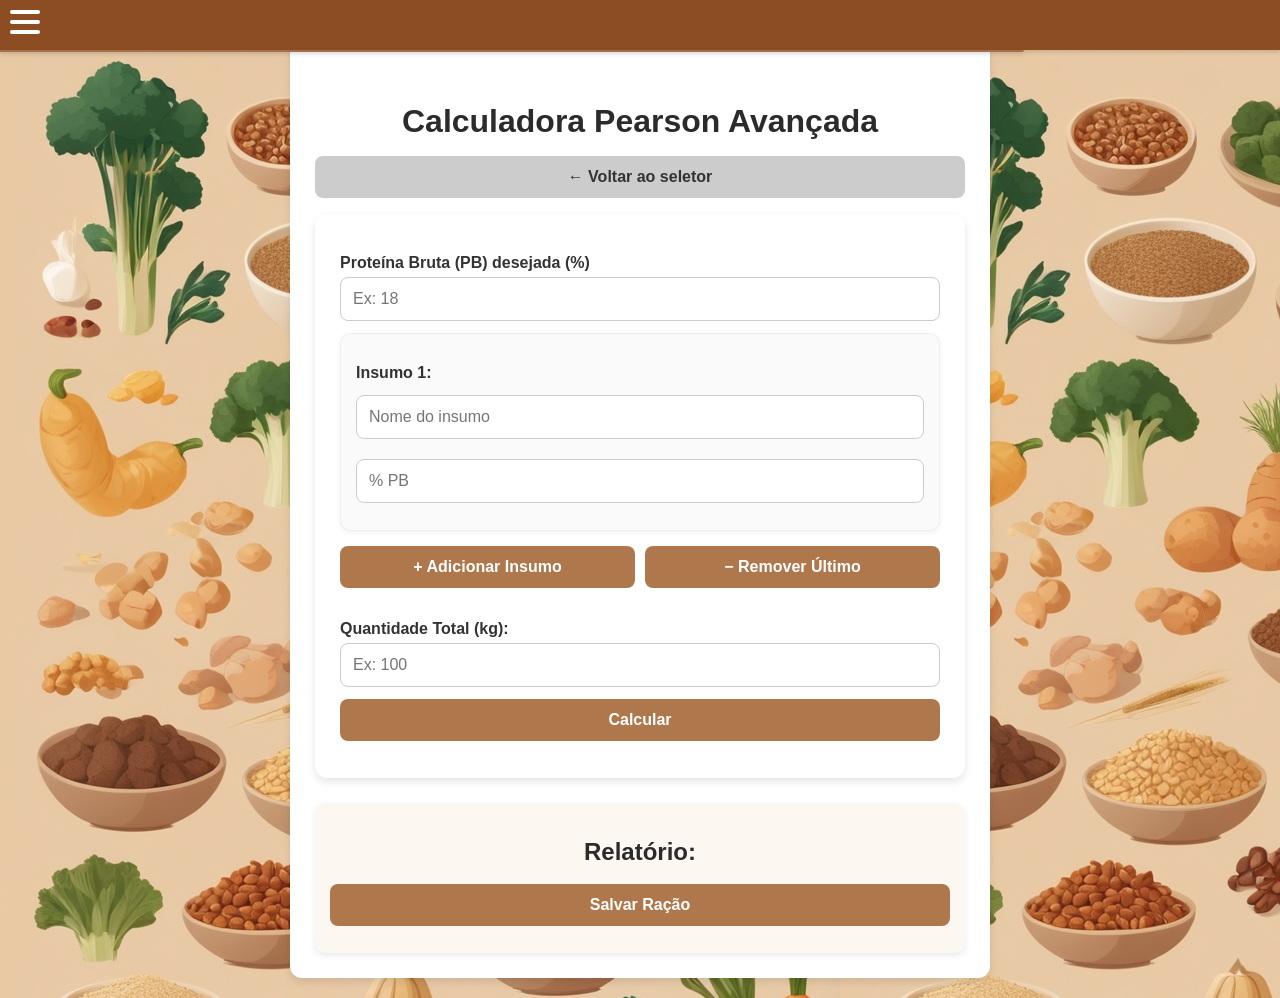
<file: BalanceMix/app/src/main/assets/pearsonAvancada.html>
<!DOCTYPE html>
<html lang="pt-br">

<head>
  <meta charset="UTF-8">
  <meta name="viewport" content="width=device-width, initial-scale=1.0">
  <meta name="description" content="Esta é a Calculadora Pearson Avançada">
  <meta name="author" content="Hilton Bruce">
  <link rel="stylesheet" href="estilo/base.css">
  <link rel="stylesheet" href="estilo/baseInicial.css">
  <link rel="stylesheet" href="estilo/baseResponsiva.css">
  <link rel="stylesheet" href="estilo/hamburguerMenu.css">
  <link rel="stylesheet" href="estilo/pearsonAvancada.css">
  <link rel="stylesheet" href="estilo/scroll.css">
  <link rel="stylesheet" href="estilo/confirmacao.css">
  <title>Calculadora Pearson Avançada</title>
</head>

<body>
  <!-- Barra de fundo -->
  <div class="top-bar"></div>

  <!-- Botão hamburguer -->
  <div class="menu-toggle" id="menu-toggle">
    <span></span>
    <span></span>
    <span></span>
  </div>

  <!-- Sobreposição escura -->
  <div class="overlay" id="overlay"></div>

  <!-- Menu superior -->
  <ul class="menu-superior" id="menu-superior">
    <li><a href="index.html">Início</a></li>
    <li><a href="calculadoraPearson.html">Calculadora de Pearson</a></li>
    <li><a href="requisitosNutricionais.html">Requisitos Nutricionais</a></li>
    <li><a href="racoesMontadas.html">Rações Salvas</a></li>
  </ul>

  <!-- Conteúdo principal -->
  <main id="conteudo">
    <h1><br>Calculadora Pearson Avançada</h1>

    <!-- Botão de retorno -->
    <button id="voltarSeletor" type="button" onclick="voltarAoSeletor()">← Voltar ao seletor</button>

    <form id="pearsonFormAvancado">
      <label for="pbDesejada">Proteína Bruta (PB) desejada (%)</label>
      <input type="number" id="pbDesejada" step="0.01" required placeholder="Ex: 18" />

      <!-- Área dinâmica para insumos -->
      <div id="insumosContainer">
        <div class="insumo-item">
          <label>Insumo 1:</label>
          <input type="text" name="nomeInsumo[]" placeholder="Nome do insumo" required />
          <input type="number" name="pbInsumo[]" step="0.01" placeholder="% PB" required />
        </div>
      </div>

      <!-- Botões de controle -->
      <div class="botao-container">
        <button type="button" id="adicionarInsumo">+ Adicionar Insumo</button>
        <button type="button" id="removerInsumo">− Remover Último</button>
      </div>

      <label>Quantidade Total (kg):</label>
      <input type="number" id="quantidadeTotal" step="0.1" required placeholder="Ex: 100" />

      <button type="submit">Calcular</button>
    </form>

    <!-- Resultado -->
    <div id="resultadoPearsonAvancado" class="hidden">
      <h2>Relatório:</h2>
      <p id="resultadoTextoAvancado"></p>
      <button type="button" id="salvarRacaoAvancada">Salvar Ração</button>
    </div>

    <!-- Tela de aviso/intermediária -->
    <div id="telaAviso" class="hidden">
      <div class="confirmacao-conteudo">
        <h2 id="tituloAviso">Aviso</h2>
        <p id="mensagemAviso">Mensagem de aviso aqui.</p>
        <button id="btnConfirmarAviso">OK</button>
        <button id="btnCancelarAviso" class="hidden" style="display: none;">Cancelar</button>
      </div>
    </div>

    <!-- Tela intermediária de confirmação -->
    <div id="telaConfirmacao" class="hidden">
        <div class="confirmacao-conteudo">
            <h2>✅ Ração salva com sucesso!</h2>
            <p>Sua ração foi armazenada e poderá ser consultada em “Rações Montadas”.</p>
            <button id="btnVerRacoes">Ver Rações Salvas</button>
            <button id="btnNovaRacao">Voltar ao Seletor</button>
        </div>
    </div>

  </main>

  <footer class="footer-nav"></footer>

  <script src="script/menuHamburguer.js"></script>
  <script src="script/seletorAnimais.js"></script>
  <script src="script/racoes.js"></script>
  <script src="script/pearsonAvancado.js"></script>
</body>

</html>
</file>
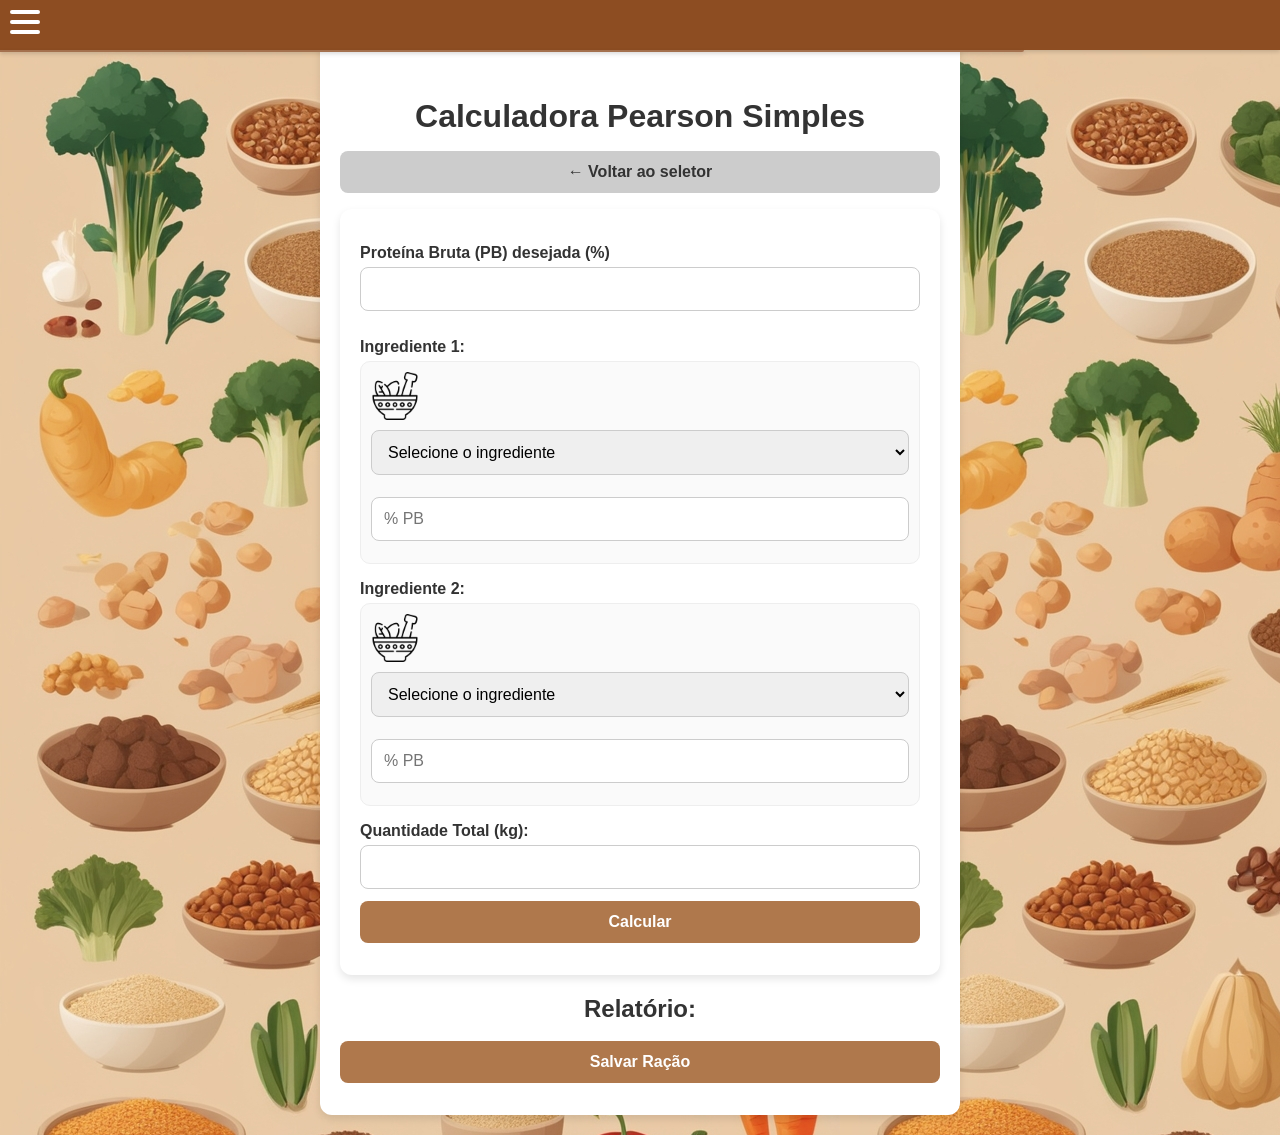
<file: BalanceMix/app/src/main/assets/pearsonSimples.html>
<!DOCTYPE html>
<html lang="pt-br">

<head>
    <meta charset="UTF-8">
    <meta name="viewport" content="width=device-width, initial-scale=1.0">
    <meta name="description" content="Esta é a Calculadora Pearson Simples">
    <meta name="author" content="Hilton Bruce">
    <link rel="stylesheet" href="estilo/base.css">
    <link rel="stylesheet" href="estilo/baseInicial.css">
    <link rel="stylesheet" href="estilo/baseResponsiva.css">
    <link rel="stylesheet" href="estilo/hamburguerMenu.css">
    <link rel="stylesheet" href="estilo/pearsonSimples.css">
    <link rel="stylesheet" href="estilo/scroll.css">
    <link rel="stylesheet" href="estilo/confirmacao.css">
    <title>Calculadora Pearson Simples</title>
</head>

<body>
<!-- Barra de fundo -->
<div class="top-bar"></div>

<!-- Botão hamburguer com spans -->
<div class="menu-toggle" id="menu-toggle">
    <span></span>
    <span></span>
    <span></span>
</div>

<!-- Sobreposição escura -->
<div class="overlay" id="overlay"></div>

<!-- Menu superior -->
<ul class="menu-superior" id="menu-superior">
    <li><a href="index.html">Início</a></li>
    <li><a href="calculadoraPearson.html">Calculadora de Pearson</a></li>
    <li><a href="requisitosNutricionais.html">Requisitos Nutricionais</a></li>
    <li><a href="racoesMontadas.html">Rações Salvas</a></li>
</ul>

<!-- Conteúdo principal -->
<main id="conteudo">
    <h1><br>Calculadora Pearson Simples</h1>

    <!-- Botão de retorno -->
    <button id="voltarSeletor" type="button" onclick="voltarAoSeletor()">
        ← Voltar ao seletor
    </button>

    <form id="pearsonForm">
        <label for="nutrienteDesejado">Proteína Bruta (PB) desejada (%)</label>
        <input type="number" id="nutrienteDesejado" step="0.01" readonly required  />

        <!-- Ingrediente 1 -->
        <label for="selectIngrediente1">Ingrediente 1:</label>
        <div class="ingrediente-container">
            <img id="icone1" src="images/ingredientes/padrao.png" class="ingrediente-icone" />
            <select id="selectIngrediente1" required>
                <option value="" disabled selected>Selecione o ingrediente</option>
                <option value="milho">Milho</option>
                <option value="farelo_soja">Farelo de Soja</option>
                <option value="trigo">Farelo de Trigo</option>
                <option value="algodao">Farelo de Algodão</option>
            </select>
            <input type="text" id="ingrediente1" placeholder="Nome do ingrediente" readonly required />
            <input type="number" id="valor1" step="0.01" placeholder="% PB" readonly required />
        </div>

        <!-- Ingrediente 2 -->
        <label for="selectIngrediente2">Ingrediente 2:</label>
        <div class="ingrediente-container">
            <img id="icone2" src="./images/ingredientes/padrao.png" class="ingrediente-icone" />
            <select id="selectIngrediente2" required>
                <option value="" disabled selected>Selecione o ingrediente</option>
                <option value="milho">Milho</option>
                <option value="farelo_soja">Farelo de Soja</option>
                <option value="trigo">Farelo de Trigo</option>
                <option value="algodao">Farelo de Algodão</option>
            </select>
            <input type="text" id="ingrediente2" placeholder="Nome do ingrediente" readonly required />
            <input type="number" id="valor2" step="0.01" placeholder="% PB" readonly required />
        </div>

        <label>Quantidade Total (kg):</label>
        <input type="number" id="quantidadeTotal" step="0.1" required />

        <button type="submit">Calcular</button>
    </form>

    <div id="resultadoPearson" class="hidden">
        <h2>Relatório:</h2>
        <p id="resultadoTexto"></p>
        <button type="button" id="salvarRacaoSimples">Salvar Ração</button>
    </div>

        <!-- Tela de aviso/intermediária -->
    <div id="telaAviso" class="hidden">
        <div class="confirmacao-conteudo">
            <h2 id="tituloAviso">Aviso</h2>
            <p id="mensagemAviso">Mensagem de aviso aqui.</p>
            <button id="btnConfirmarAviso">OK</button>
            <button id="btnCancelarAviso" class="hidden">Cancelar</button>
        </div>
    </div>

        <!-- Tela intermediária de confirmação -->
    <div id="telaConfirmacao" class="hidden">
        <div class="confirmacao-conteudo">
            <h2>✅ Ração salva com sucesso!</h2>
            <p>Sua ração foi armazenada e poderá ser consultada em “Rações Montadas”.</p>
            <button id="btnVerRacoes">Ver Rações Salvas</button>
            <button id="btnNovaRacao">Voltar ao Seletor</button>
        </div>
    </div>

</main>

<footer class="footer-nav"></footer>

<script src="script/menuHamburguer.js"></script>
<script src="script/seletorAnimais.js"></script>
<script src="script/preIngredientes.js"></script>
<script src="script/racoes.js"></script>
<script src="script/pearson.js"></script>

<!-- Script para capturar dados da URL -->
<script>
    document.addEventListener("DOMContentLoaded", () => {
      const params = new URLSearchParams(window.location.search);
      const pb = params.get("PB");

      if (pb) {
        // Remove texto extra e deixa apenas o número
        const pbNumber = parseFloat(pb.replace(/[^\d.]/g, ""));
        if (!isNaN(pbNumber)) {
          document.getElementById("nutrienteDesejado").value = pbNumber;
        }
      }
    });

    function voltarAoSeletor() {
      window.location.href = "calculadoraPearson.html";
    }
</script>
</body>

</html>
</file>
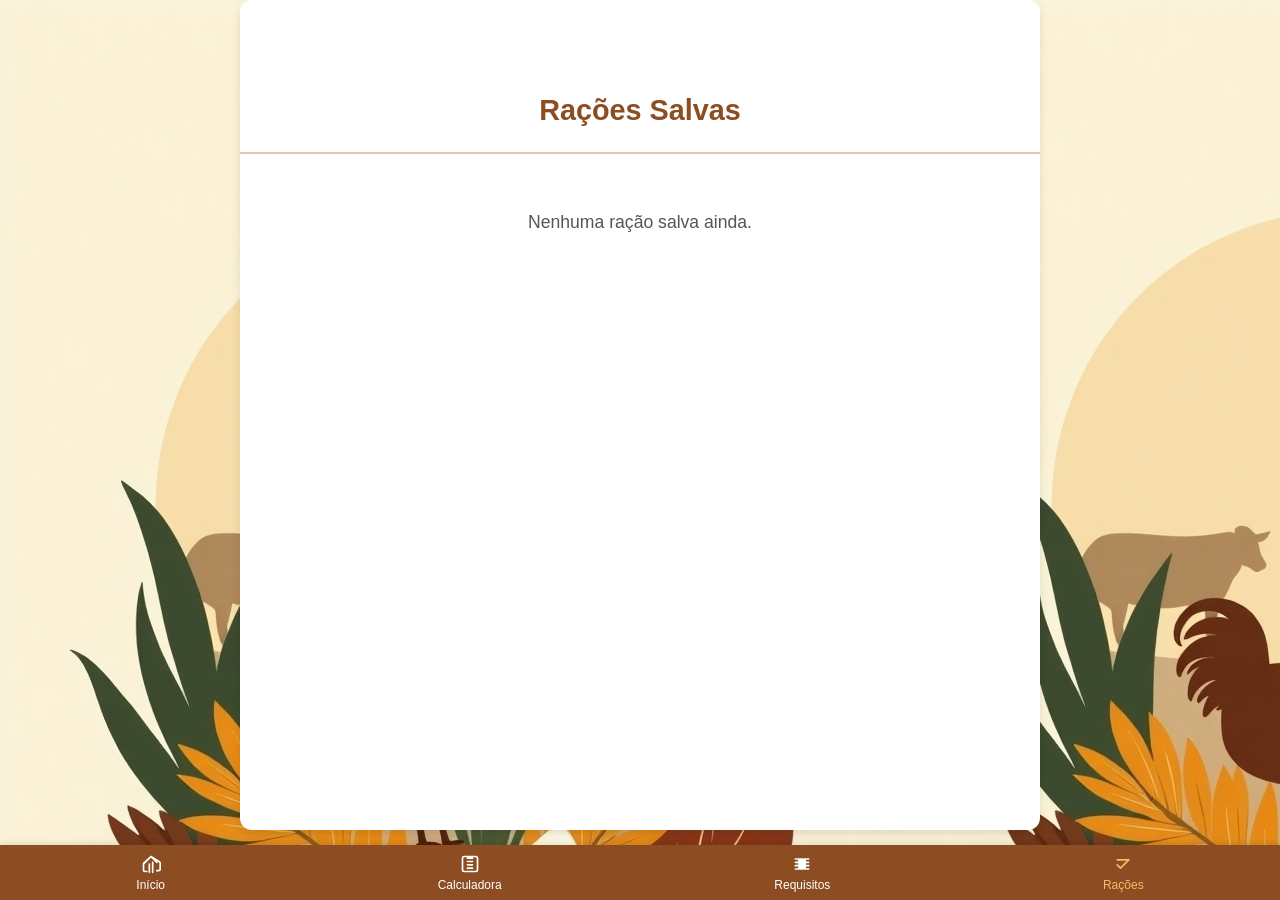
<file: BalanceMix/app/src/main/assets/racoesMontadas.html>
<!DOCTYPE html>
<html lang="pt-br">

<head>
    <meta charset="UTF-8">
    <meta name="viewport" content="width=device-width, initial-scale=1.0">
    <meta name="description" content="Tela Rações Salvas">
    <meta name="author" content="Hilton Bruce">
    <link rel="stylesheet" href="estilo/base.css">
    <link rel="stylesheet" href="estilo/baseInicial.css">
    <link rel="stylesheet" href="estilo/baseResponsiva.css">
    <link rel="stylesheet" href="estilo/hamburguerMenu.css">
    <link rel="stylesheet" href="estilo/scroll.css">
    <link rel="stylesheet" href="estilo/montadas.css">
    <title>Rações Montadas</title>
</head>
    
    <script src="./script/racoes.js"></script>

<body>

    <main id="conteudo">
        <!-- Cabeçalho fixo com título e botões -->
        <header class="titulo-fixo">
            <h1>Rações Salvas</h1>
            <div class="acoes">
                <button id="btnDeletarSelecionadas">🗑️ Apagar Selecionadas</button>
                <button id="btnLimparTodas">🗑️ Apagar Todas</button>
                <button id="btnCancelarSelecao" class="hidden">❌ Cancelar Seleção</button>
            </div>
        </header>

        <!-- Lista de rações rolável -->
        <section id="listaRacoes" class="lista-scroll"></section>
    </main>

        <!-- Tela intermediária de aviso -->
    <div id="telaAviso" class="tela-aviso hidden">
    <div class="aviso-conteudo">
        <h2 id="tituloAviso">Aviso</h2>
        <p id="mensagemAviso">Mensagem do sistema...</p>
        <div class="botoes-aviso">
        <button id="btnConfirmarAviso">Confirmar</button>
        <button id="btnCancelarAviso">Cancelar</button>
        </div>
    </div>
    </div>

    <footer class="bottom-nav">
        <a href="index.html" class="nav-link" id="nav-inicio">
            <svg xmlns="http://www.w3.org/2000/svg" class="icon" fill="none" viewBox="0 0 24 24" stroke="currentColor">
                <path stroke-linecap="round" stroke-linejoin="round" stroke-width="2"
                    d="M3 12l2-2m0 0l7-7 7 7m-9 2v10m4 0V10m5 10h2a2 2 0 002-2v-7a2 2 0 00-.586-1.414L12 3 3.586 10.586A2 2 0 003 12v7a2 2 0 002 2h2" />
            </svg>
            <span>Início</span>
        </a>

        <a href="calculadoraPearson.html" class="nav-link" id="nav-calculadora">
            <svg xmlns="http://www.w3.org/2000/svg" class="icon" fill="none" viewBox="0 0 24 24" stroke="currentColor">
                <path stroke-linecap="round" stroke-linejoin="round" stroke-width="2"
                    d="M9 5h6M9 9h6M9 13h6m-6 4h6M5 3h14a2 2 0 012 2v14a2 2 0 01-2 2H5a2 2 0 01-2-2V5a2 2 0 012-2z" />
            </svg>
            <span>Calculadora</span>
        </a>

        <a href="requisitosNutricionais.html" class="nav-link" id="nav-requisitos">
            <svg xmlns="http://www.w3.org/2000/svg" class="icon" fill="none" viewBox="0 0 24 24" stroke="currentColor">
                <path stroke-linecap="round" stroke-linejoin="round" stroke-width="2"
                    d="M8 16h8M8 12h8M8 8h8M4 6h16M4 10h16M4 14h16M4 18h16" />
            </svg>
            <span>Requisitos</span>
        </a>

        <a href="racoesMontadas.html" class="nav-link ativo" id="nav-racoes">
            <svg xmlns="http://www.w3.org/2000/svg" class="icon" fill="none" viewBox="0 0 24 24" stroke="currentColor">
                <path stroke-linecap="round" stroke-linejoin="round" stroke-width="2"
                    d="M5 13l4 4L19 7M5 7h14" />
            </svg>
            <span>Rações</span>
        </a>
    </footer>
</body>

    <script src="script/menuHamburguer.js"></script>
    <script src="script/navBarAtivo.js"></script>    

</html>
</file>
<file: BalanceMix/app/src/main/assets/estilo/base.css>
body{
    margin: 0;
    background-image: url(../images/fundoBase.png);
    font-family: 'Segoe UI', sans-serif;
}

body, html, * {
    user-select: none;
    -webkit-user-select: none; 
    -moz-user-select: none;    
    -ms-user-select: none;
    -webkit-touch-callout: none; /* Remove menu contextual em iOS */
    -webkit-user-drag: none;     /* Chrome, Safari */
    -webkit-tap-highlight-color: transparent; /* remove highlight no mobile */
}

/* Espaço para o conteúdo */
main{
    padding-top: 80px;
}
  
/* Efeito slide-in suave */
@keyframes slideIn {
    from {
        opacity: 0;
        transform: translateY(30px);
    }
    to {
        opacity: 1;
        transform: translateY(0);
    }
}
  
/* Aplica o slide-in ao conteúdo principal */
main#conteudo {
    animation: slideIn 0.6s ease-out;
}

/* Nav Bar */
.bottom-nav {
  position: fixed;
  bottom: 0;
  left: 0;
  width: 100%;
  background-color: rgb(141, 77, 34);
  border-top: 1px solid rgb(141, 77, 34);
  display: flex;
  justify-content: space-around;
  padding: 8px 0;
  box-shadow: 0 -2px 6px rgba(0, 0, 0, 0.1);
  z-index: 1000;
}

.nav-link {
  text-decoration: none;
  color: #ffffff;
  font-size: 12px;
  font-weight: 500;
  display: flex;
  flex-direction: column;
  align-items: center;
  transition: color 0.3s ease;
}

.nav-link:hover {
  color: #fdb767;
}

.nav-link .icon {
  width: 20px;
  height: 20px;
  margin-bottom: 4px;
  stroke-width: 1.8;
}

/* Página ativa */
.nav-link.active {
  color: #fdb767;
}

.nav-link.active .icon {
  stroke: #fdb767;
}
</file>
<file: BalanceMix/app/src/main/assets/estilo/baseInicial.css>
/* Espaço para o conteúdo */
main{
    transition: transform 0.4s ease, filter 0.4s ease;
    position: relative;
    z-index: 1;
}

/* Quando o menu está ativo, desloca o conteúdo */
main.deslocado {
    transform: translateX(180px);
    filter: brightness(0.5);
}

.overlay {
    position: fixed;
    top: 0;
    left: 0;
    width: 100%;
    height: 100%;
    background-color: black;
    opacity: 0;
    transition: opacity 0.4s ease;
    z-index: 900;
    pointer-events: none;
}

/*Ativa a opacidade */
.overlay.ativo {
    opacity: 0.4;
    pointer-events: all;
}

.titulo-principal {
  text-align: center;
  margin: 2rem auto;
  padding: 0.5rem;
  border-bottom: 2px solid #af784c;
  max-width: 90%;
  margin-bottom: 130px;
}

.titulo-principal h1 {
  font-size: 2.25rem;
  font-weight: 700;
  color: #4a3d31;
  font-family: 'Georgia', serif;
  letter-spacing: 1px;
  margin: 0;
}
</file>
<file: BalanceMix/app/src/main/assets/estilo/baseResponsiva.css>
/* Responsividade para telas maiores */
@media (min-width: 768px){
    /* Mostra o menu fixo no topo */
    .menu-superior{
       position: fixed;
       top: 0;
       left: 0;
       width: 100%;
       height: auto;
       background-color: rgba(141, 77, 34, 0.95);
       backdrop-filter: blur(4px);
       display: flex;
       flex-direction: row;
       justify-content: center;
       align-items: center;
       padding: 12px 0;
       gap: 20px;
       overflow: visible;
       z-index: 1000;
       max-height: none;
       border-bottom: 2px solid rgba(255, 255, 255, 0.2);
       border-radius: 0;
       box-shadow: 0 2px 4px rgba(0, 0, 0, 0.15);
    }

    .menu-superior li{
        display: inline-block;
        margin: 0;
        border: none;
        transition: background-color 0.3s ease;
    }

    .menu-superior li:hover{
        background-color: rgba(255, 255, 255, 0.1);
        border-radius: 10px;
    }

    .menu-superior li a{
        display: block;
        padding: 10px 20px;
        color: azure;
        text-decoration: none;
        font-size: 1.1rem;
        transition: color 0.3s ease;
    }

    .menu-superior li a:hover{
        color: #ffffff;
    }

    .menu-toggle,
    .overlay {
        display: none;
    }

    /* Garante que o conteúdo não se mova */
    main {
        transform: none !important;
        filter: none !important;
        padding-top: 60px;
    }
}
</file>
<file: BalanceMix/app/src/main/assets/estilo/hamburguerMenu.css>
/* Barra de fundo atras do menu hamburguer */
.top-bar{
    position: fixed;
    top: 0;
    left: 0;
    width: 100%;
    height: 50px;
    background-color: rgb(141, 77, 34);
    z-index: 1000;
    box-shadow: 0 2px 4px rgba(0,0,0,0.15);
}


/* Botão hambúrguer*/
.menu-toggle{
    position: fixed;
    top: 10px;
    left: 10px;
    z-index: 1001;
    display: flex;
    flex-direction: column;
    justify-content: space-between;
    width: 30px;
    height: 24px;
    cursor: pointer;
    transition: transform 0.3s ease;
}

.menu-toggle span{
    display: block;
    height: 4px;
    background-color: rgb(255, 255, 255);
    border-radius: 2px;
    transition: all 0.3 ease-in-out;
}

/* Transformação para "X" quando ativo */
.menu-toggle.ativo span:nth-child(1){
    transform: rotate(45deg) translateY(10px);
}

.menu-toggle.ativo span:nth-child(2){
    opacity: 0;
}

.menu-toggle.ativo span:nth-child(3){
    transform: rotate(-45deg) translateY(-10px);
}


/* Menu superior com transição */
.menu-superior{
    list-style-type: none;
    background-color: rgb(141, 77, 34);
    backdrop-filter: blur(4px);
    position: fixed;
    top: 50px;
    left: 0;
    width: 80%;
    max-height: 0;
    overflow: hidden;
    flex-direction: column;
    transition: max-height 0.4s ease-in-out, background-color 0.4s ease;
    z-index: 1000;
    padding: 0;
    margin: 0;
    border-bottom-right-radius: 15px;
}

/* Quando Ativo */
.menu-superior.ativo{
    max-height: 400px; /* Ajustar conforme os itens do menu */
}

/* Itens do menu */
.menu-superior li{
    border-top: 1px solid rgba(255, 255, 255, 0.2);
    transition: background-color 0.3s ease;
}

.menu-superior li:hover{
    background-color: rgba(255, 255, 255, 0.1);
}

/* Links */
.menu-superior li a{
    text-decoration: none;
    color: azure;
    padding: 15px 20px;
    display: block;
    font-size: 18px;
    transition: color 0.3s ease;
}

.menu-superior li a:hover{
    color: #fff;
}

.menu-superior li a.ativo {
    background-color: rgba(255, 255, 255, 0.2);
    font-weight: bold;
    border-left: 4px solid white;
    padding-left: 12px;
}
</file>
<file: BalanceMix/app/src/main/assets/estilo/pearsonAvancada.css>
/* Estilo base */
body {
background-image: url("../images/fundoCalc.png");
background-color: #f4f4f4;
padding: 20px;
margin: 0;
color: #333;
}

main,
form {
max-width: 650px;
margin: auto;
background-color: #ffffff;
padding: 25px;
border-radius: 12px;
box-shadow: 0 4px 8px rgba(0, 0, 0, 0.1);
}

h1,
h2 {
text-align: center;
margin-bottom: 1rem;
color: #2b2b2b;
}

label {
display: block;
margin: 15px 0 5px;
font-weight: 600;
font-size: 1rem;
}

input,
select,
button {
width: 100%;
padding: 12px;
margin-bottom: 12px;
font-size: 1rem;
border: 1px solid #ccc;
border-radius: 8px;
box-sizing: border-box;
}

button {
background-color: #af784c;
color: white;
font-weight: bold;
border: none;
cursor: pointer;
transition: background-color 0.3s ease;
}

button:hover {
background-color: #a06245;
}

#voltarSeletor {
background-color: #ccc;
color: #333;
margin-bottom: 1rem;
}

#voltarSeletor:hover {
background-color: #bbb;
}

/* Container dos insumos */
.insumo-item {
display: flex;
flex-direction: column;
gap: 8px;
margin-bottom: 15px;
border: 1px solid #eee;
padding: 15px;
border-radius: 10px;
background-color: #fafafa;
box-shadow: 0 2px 5px rgba(0, 0, 0, 0.05);
}

.botao-container {
display: flex;
justify-content: space-between;
gap: 10px;
margin-bottom: 20px;
}

.botao-container button {
flex: 1;
}

#resultadoPearsonAvancado {
margin-top: 25px;
background-color: #fdf7f2;
border-radius: 10px;
padding: 15px;
box-shadow: 0 3px 6px rgba(0, 0, 0, 0.08);
}

#resultadoTextoAvancado {
font-size: 1.1rem;
line-height: 1.5;
}

/* Responsividade */
@media (max-width: 600px) {
body {
padding: 10px;
}

form {
padding: 15px;
}

.insumo-item {
flex-direction: column;
align-items: stretch;
}

input,
select,
button {
font-size: 1rem;
padding: 12px;
}

h1,
h2 {
font-size: 1.4rem;
}

.botao-container {
flex-direction: column;
}
}

/* ===== Tela Intermediária de Confirmação ===== */
#telaConfirmacao {
  position: fixed;
  top: 0;
  left: 0;
  width: 100%;
  height: 100%;
  background: rgba(10, 10, 10, 0.7);
  display: flex;
  align-items: center;
  justify-content: center;
  z-index: 9999;
  transition: opacity 0.4s ease;
}

#telaConfirmacao.hidden {
  display: none;
}

.confirmacao-conteudo {
  background: #ffffff;
  padding: 30px;
  border-radius: 12px;
  max-width: 400px;
  text-align: center;
  box-shadow: 0 4px 12px rgba(0, 0, 0, 0.25);
  animation: surgir 0.5s ease;
}

.confirmacao-conteudo h2 {
  color: #2d7a2d;
  margin-bottom: 15px;
}

.confirmacao-conteudo p {
  color: #555;
  margin-bottom: 20px;
}

.confirmacao-conteudo button {
  background-color: #af784c;
  color: white;
  border: none;
  padding: 12px 20px;
  border-radius: 8px;
  font-size: 1rem;
  margin: 5px;
  cursor: pointer;
  transition: background-color 0.3s ease;
}

.confirmacao-conteudo button:hover {
  background-color: #a06245;
}

/* ===== Animação ===== */
@keyframes surgir {
  from {
    transform: translateY(20px);
    opacity: 0;
  }
  to {
    transform: translateY(0);
    opacity: 1;
  }
}

#telaAviso {
  position: fixed;
  inset: 0;
  background: rgba(0, 0, 0, 0.6); /* Fundo escurecido */
  display: flex;
  justify-content: center;
  align-items: center;
  z-index: 9999;
}

#telaAviso.hidden {
  display: none;
}

/* Caixa central do aviso */
#telaAviso .confirmacao-conteudo {
  background: #ffffff;
  color: #222;
  padding: 25px 30px;
  border-radius: 12px;
  text-align: center;
  max-width: 380px;
  width: 90%;
  box-shadow: 0 6px 20px rgba(0, 0, 0, 0.35);
  border: 2px solid #d7b899; /* leve detalhe dourado */
  animation: surgir 0.4s ease;
}

#telaAviso h2 {
  margin-bottom: 12px;
  color: #b25c1e;
  font-size: 1.3rem;
}

#telaAviso p {
  font-size: 1rem;
  margin-bottom: 20px;
  line-height: 1.4;
  color: #333;
}

/* Botão único */
#btnConfirmarAviso {
  background-color: #af784c;
  color: #fff;
  border: none;
  border-radius: 6px;
  padding: 10px 20px;
  font-size: 1rem;
  cursor: pointer;
  transition: background-color 0.3s ease;
}

#btnConfirmarAviso:hover {
  background-color: #a06245;
}
</file>
<file: BalanceMix/app/src/main/assets/estilo/scroll.css>
/* Estilo para navegadores baseados em WebKit (Chrome, Edge, Safari) */
::-webkit-scrollbar {
    width: 10px;
    height: 10px;
  }
  
  ::-webkit-scrollbar-track {
    background: rgb(141, 77, 34);
    border-radius: 10px;
  }
  
  ::-webkit-scrollbar-thumb {
    background-color: #af784c;
    border-radius: 10px;
    border: 2px solid #613131;
  }
  
  ::-webkit-scrollbar-thumb:hover {
    background-color: #a06245;
  }
</file>
<file: BalanceMix/app/src/main/assets/estilo/confirmacao.css>
#telaConfirmacao {
  position: fixed;
  top: 0;
  left: 0;
  width: 100%;
  height: 100%;
  background: rgba(10, 10, 10, 0.7);
  display: flex;
  align-items: center;
  justify-content: center;
  z-index: 9999;
  transition: opacity 0.4s ease;
}

#telaConfirmacao.hidden {
  display: none;
}

.confirmacao-conteudo {
  background: #ffffff;
  padding: 30px;
  border-radius: 12px;
  max-width: 400px;
  text-align: center;
  box-shadow: 0 4px 12px rgba(0, 0, 0, 0.25);
  animation: surgir 0.5s ease;
}

.confirmacao-conteudo h2 {
  color: #2d7a2d;
  margin-bottom: 15px;
}

.confirmacao-conteudo p {
  color: #555;
  margin-bottom: 20px;
}

.confirmacao-conteudo button {
  background-color: #af784c;
  color: white;
  border: none;
  padding: 12px 20px;
  border-radius: 8px;
  font-size: 1rem;
  margin: 5px;
  cursor: pointer;
  transition: background-color 0.3s ease;
}

.confirmacao-conteudo button:hover {
  background-color: #a06245;
}

@keyframes surgir {
  from {
    transform: translateY(20px);
    opacity: 0;
  }
  to {
    transform: translateY(0);
    opacity: 1;
  }
}
</file>
<file: BalanceMix/app/src/main/assets/estilo/pearsonSimples.css>
/* ===== Estilo Base ===== */
body {
  background-image: url("../images/fundoCalc.png");
  background-color: #f4f4f4;
  padding: 20px;
  margin: 0;
  color: #333;
}

main,
form {
  max-width: 600px;
  margin: auto;
  background-color: #ffffff;
  padding: 20px;
  border-radius: 12px;
  box-shadow: 0 4px 8px rgba(0, 0, 0, 0.1);
}

h1,
h2 {
  text-align: center;
  margin-bottom: 1rem;
}

label {
  display: block;
  margin: 15px 0 5px;
  font-weight: 600;
  font-size: 1rem;
}

input,
select,
button {
  width: 100%;
  padding: 12px;
  margin-bottom: 12px;
  font-size: 1rem;
  border: 1px solid #ccc;
  border-radius: 8px;
  box-sizing: border-box;
}

button {
  background-color: #af784c;
  color: white;
  font-weight: bold;
  border: none;
  cursor: pointer;
  transition: background-color 0.3s ease;
}

button:hover {
  background-color: #a06245;
}

#voltarSeletor {
  background-color: #ccc;
  color: #333;
  margin-bottom: 1rem;
}

#voltarSeletor:hover {
  background-color: #bbb;
}

/* ===== Container dos Ingredientes ===== */
.ingrediente-container {
  display: flex;
  flex-wrap: wrap;
  align-items: center;
  gap: 10px;
  margin-bottom: 1em;
  border: 1px solid #eee;
  padding: 10px;
  border-radius: 10px;
  background-color: #fafafa;
}

.ingrediente-icone {
  width: 48px;
  height: 48px;
  object-fit: contain;
}

/* Esconder o campo de nome do ingrediente */
input[readonly][id^="ingrediente"] {
  display: none;
}

/* ===== Resultado ===== */
#resultadoPearson {
  margin-top: 20px;
}

#resultadoTexto {
  font-size: 1.1rem;
  line-height: 1.5;
}

/* ===== Responsividade ===== */
@media (max-width: 600px) {
  body {
    padding: 10px;
  }

  form {
    padding: 15px;
  }

  .ingrediente-container {
    flex-direction: column;
    align-items: stretch;
    gap: 8px;
  }

  input,
  select,
  button {
    font-size: 1rem;
    padding: 12px;
  }

  .ingrediente-icone {
    width: 40px;
    height: 40px;
    align-self: center;
  }

  h1,
  h2 {
    font-size: 1.4rem;
  }
}

/* ===== Tela Intermediária de Confirmação ===== */
#telaConfirmacao {
  position: fixed;
  top: 0;
  left: 0;
  width: 100%;
  height: 100%;
  background: rgba(10, 10, 10, 0.7);
  display: flex;
  align-items: center;
  justify-content: center;
  z-index: 9999;
  transition: opacity 0.4s ease;
}

#telaConfirmacao.hidden {
  display: none;
}

.confirmacao-conteudo {
  background: #ffffff;
  padding: 30px;
  border-radius: 12px;
  max-width: 400px;
  text-align: center;
  box-shadow: 0 4px 12px rgba(0, 0, 0, 0.25);
  animation: surgir 0.5s ease;
}

.confirmacao-conteudo h2 {
  color: #2d7a2d;
  margin-bottom: 15px;
}

.confirmacao-conteudo p {
  color: #555;
  margin-bottom: 20px;
}

.confirmacao-conteudo button {
  background-color: #af784c;
  color: white;
  border: none;
  padding: 12px 20px;
  border-radius: 8px;
  font-size: 1rem;
  margin: 5px;
  cursor: pointer;
  transition: background-color 0.3s ease;
}

.confirmacao-conteudo button:hover {
  background-color: #a06245;
}

/* ===== Animação ===== */
@keyframes surgir {
  from {
    transform: translateY(20px);
    opacity: 0;
  }
  to {
    transform: translateY(0);
    opacity: 1;
  }
}

#telaAviso {
  position: fixed;
  inset: 0;
  background: rgba(0, 0, 0, 0.6); /* Fundo escurecido */
  display: flex;
  justify-content: center;
  align-items: center;
  z-index: 9999;
}

#telaAviso.hidden {
  display: none;
}

/* Caixa central do aviso */
#telaAviso .confirmacao-conteudo {
  background: #ffffff;
  color: #222;
  padding: 25px 30px;
  border-radius: 12px;
  text-align: center;
  max-width: 380px;
  width: 90%;
  box-shadow: 0 6px 20px rgba(0, 0, 0, 0.35);
  border: 2px solid #d7b899; /* leve detalhe dourado */
  animation: surgir 0.4s ease;
}

#telaAviso h2 {
  margin-bottom: 12px;
  color: #b25c1e;
  font-size: 1.3rem;
}

#telaAviso p {
  font-size: 1rem;
  margin-bottom: 20px;
  line-height: 1.4;
  color: #333;
}

/* Botão único */
#btnConfirmarAviso {
  background-color: #af784c;
  color: #fff;
  border: none;
  border-radius: 6px;
  padding: 10px 20px;
  font-size: 1rem;
  cursor: pointer;
  transition: background-color 0.3s ease;
}

#btnConfirmarAviso:hover {
  background-color: #a06245;
}
</file>
<file: BalanceMix/app/src/main/assets/estilo/montadas.css>
main {
    max-width: 800px;
    margin: 0 auto;
    background: #fff;
    border-radius: 12px;
    box-shadow: 0 4px 10px rgba(0,0,0,0.1);
    height: calc(100vh - 130px);
    display: flex;
    flex-direction: column;
    overflow: hidden;
}

/* ===== Cabeçalho e Botões ===== */
.titulo-fixo {
    position: sticky;
    top: 0;
    background: #fff;
    padding: 15px 20px;
    border-bottom: 2px solid rgba(141, 77, 34, 0.3);
    z-index: 10;
    text-align: center;
}

.titulo-fixo h1 {
    font-size: 1.8rem;
    color: rgb(141, 77, 34);
    margin-bottom: 10px;
}

.acoes {
    display: flex;
    justify-content: center;
    gap: 10px;
    flex-wrap: wrap;
}

.acoes button {
    background: #af784c;
    color: #fff;
    padding: 8px 15px;
    border: none;
    border-radius: 8px;
    cursor: pointer;
    font-weight: bold;
    transition: background 0.3s;
}

.acoes button:hover {
    background: #8e5e3a;
}

/* ===== Lista ===== */
.lista-scroll {
    overflow-y: auto;
    padding: 20px;
    flex: 1;
}

.racao-card {
    display: flex;
    align-items: flex-start;
    gap: 10px;
    border: 1px solid #ddd;
    padding: 15px;
    border-radius: 10px;
    margin-bottom: 15px;
    background-color: #fafafa;
}

.racao-card input[type="checkbox"] {
    transform: scale(1.2);
    margin-top: 5px;
}

.racao-card h3 {
    margin: 0;
    color: #af784c;
    font-size: 1.1rem;
}

.racao-detalhes {
    font-size: 0.95rem;
    color: #444;
    margin-top: 5px;
}

.nenhuma-racao {
  text-align: center;
  font-size: 1.1rem;
  color: #555;
  padding: 20px 0;
}

/* ===== Tela de Aviso ===== */
.tela-aviso {
  position: fixed;
  inset: 0;
  background: rgba(0, 0, 0, 0.6);
  display: flex;
  justify-content: center;
  align-items: center;
  z-index: 9999;
}

.hidden {
  display: none !important;
}

.aviso-conteudo {
  background: #fff;
  color: #222;
  padding: 25px 20px;
  border-radius: 12px;
  width: 90%;
  max-width: 360px;
  text-align: center;
  box-shadow: 0 5px 18px rgba(0, 0, 0, 0.3);
  animation: fadeAviso 0.3s ease;
}

.aviso-conteudo h2 {
  margin-bottom: 10px;
  font-size: 1.4em;
  color: #333;
}

.aviso-conteudo p {
  font-size: 1rem;
  color: #444;
  margin-bottom: 15px;
}

.botoes-aviso {
  display: flex;
  justify-content: center;
  gap: 10px;
}

.botoes-aviso button {
  padding: 8px 16px;
  border: none;
  border-radius: 6px;
  cursor: pointer;
  font-weight: bold;
  font-size: 0.95rem;
  transition: all 0.25s ease;
}

#btnConfirmarAviso {
  background-color: #af784c;
  color: #fff;
}

#btnConfirmarAviso:hover {
  background-color: #a06245;
}

#btnCancelarAviso {
  background-color: #999;
  color: #fff;
}

#btnCancelarAviso:hover {
  background-color: #777;
}

/* ===== Animações ===== */
@keyframes fadeAviso {
  from {
    opacity: 0;
    transform: scale(0.9);
  }
  to {
    opacity: 1;
    transform: scale(1);
  }
}

/* ===== Transições Suaves ===== */
.fade-in {
  opacity: 0;
  transform: scale(0.8);
  animation: aparecer 0.4s forwards;
}

.fade-out {
  opacity: 1;
  transform: scale(1);
  animation: desaparecer 0.3s forwards;
}

@keyframes aparecer {
  to {
    opacity: 1;
    transform: scale(1);
  }
}

@keyframes desaparecer {
  to {
    opacity: 0;
    transform: scale(0.8);
  }
}
</file>
